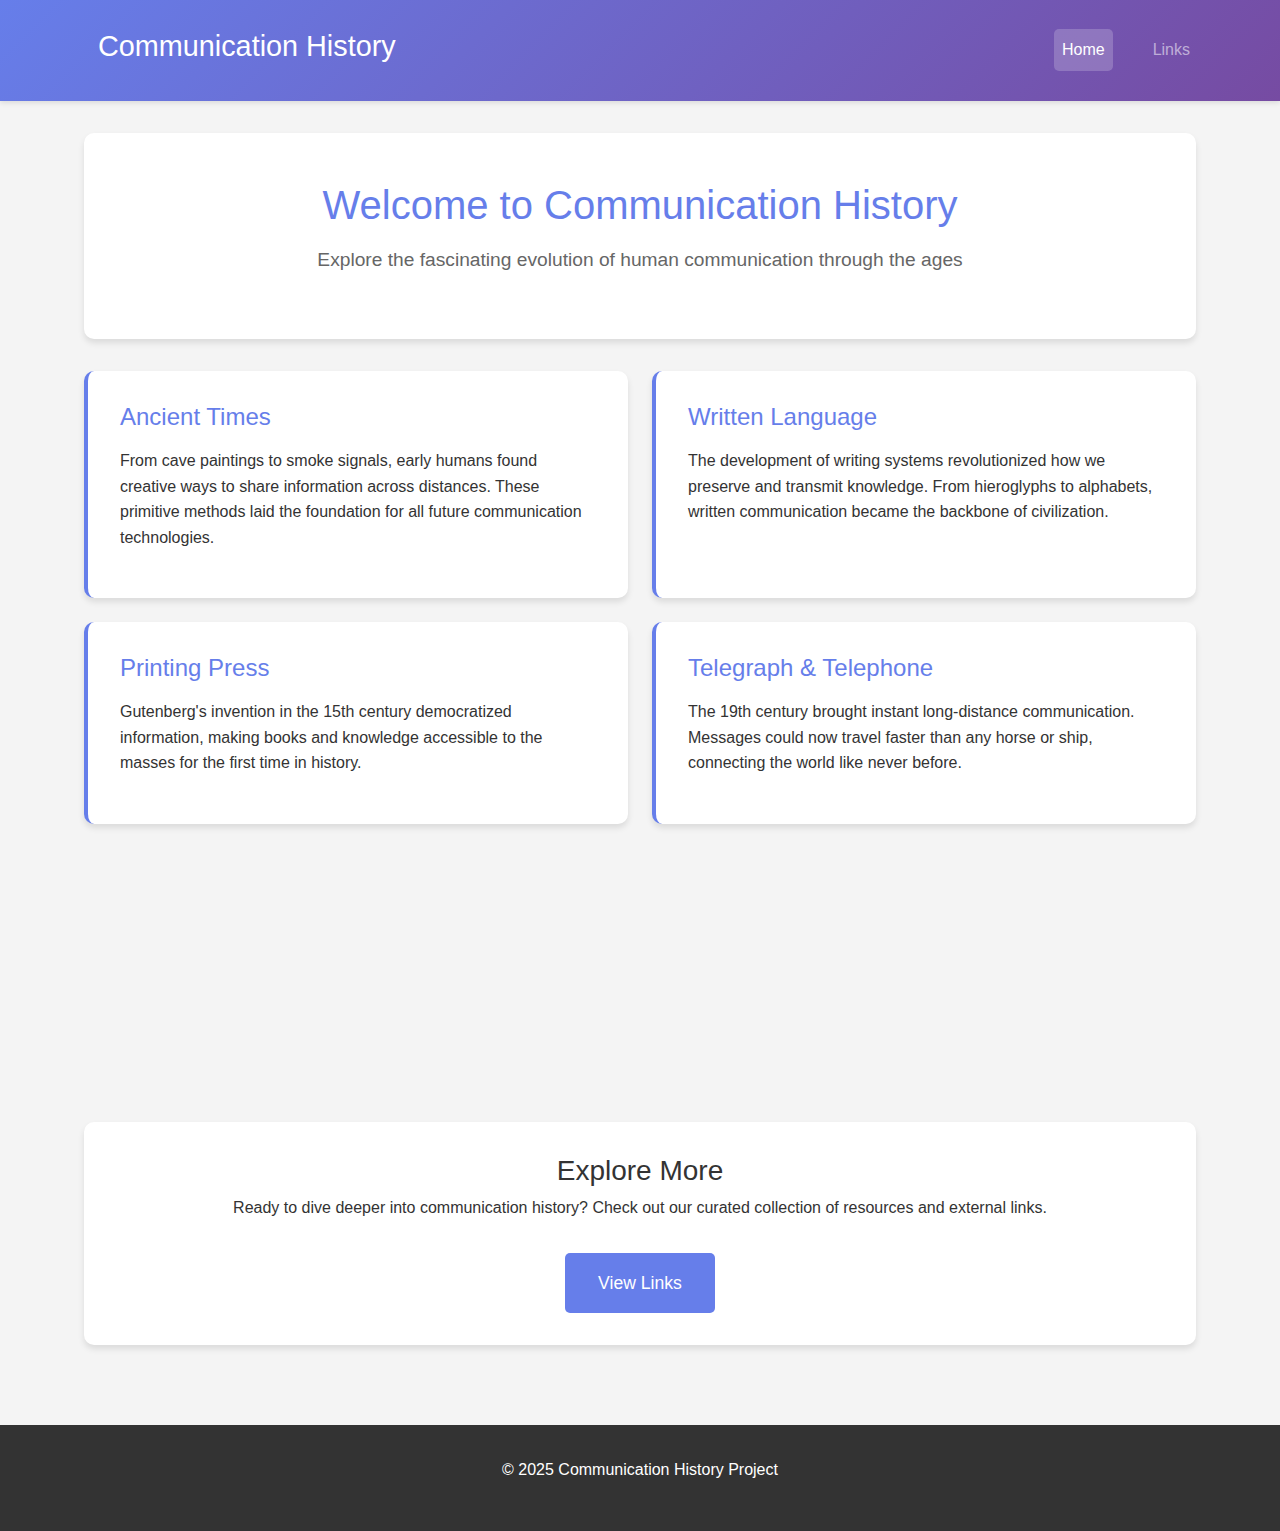
<file: index.html>
<!DOCTYPE html>
<html lang="en">
<head>
    <meta charset="UTF-8">
    <meta name="viewport" content="width=device-width, initial-scale=1.0">
    <title>Communication History - Home</title>
    <!-- Bootstrap CSS -->
    <link href="https://cdn.jsdelivr.net/npm/bootstrap@5.3.2/dist/css/bootstrap.min.css" rel="stylesheet">
    <link rel="stylesheet" href="style.css">
</head>
<body>
    <!-- Bootstrap Navbar Component -->
    <header>
        <nav class="navbar navbar-expand-lg navbar-dark">
            <div class="container">
                <a class="navbar-brand" href="index.html">
                    <h1>Communication History</h1>
                </a>
                <button class="navbar-toggler" type="button" data-bs-toggle="collapse" data-bs-target="#navbarNav">
                    <span class="navbar-toggler-icon"></span>
                </button>
                <div class="collapse navbar-collapse" id="navbarNav">
                    <ul class="navbar-nav ms-auto">
                        <li class="nav-item">
                            <a class="nav-link active" href="index.html">Home</a>
                        </li>
                        <li class="nav-item">
                            <a class="nav-link" href="links.html">Links</a>
                        </li>
                    </ul>
                </div>
            </div>
        </nav>
    </header>

    <!-- Bootstrap Container for spacing -->
    <main>
        <div class="container">
            <!-- Hero Section -->
            <section class="hero">
                <h2>Welcome to Communication History</h2>
                <p>Explore the fascinating evolution of human communication through the ages</p>
            </section>

            <!-- Bootstrap Grid System -->
            <section class="content">
                <div class="row">
                    <!-- Bootstrap Card 1 -->
                    <div class="col-md-6 mb-4 d-flex">
                        <div class="timeline-item">
                            <h3>Ancient Times</h3>
                            <p>From cave paintings to smoke signals, early humans found creative ways to share information across distances. These primitive methods laid the foundation for all future communication technologies.</p>
                        </div>
                    </div>

                    <!-- Bootstrap Card 2 -->
                    <div class="col-md-6 mb-4 d-flex">
                        <div class="timeline-item">
                            <h3>Written Language</h3>
                            <p>The development of writing systems revolutionized how we preserve and transmit knowledge. From hieroglyphs to alphabets, written communication became the backbone of civilization.</p>
                        </div>
                    </div>

                    <!-- Bootstrap Card 3 -->
                    <div class="col-md-6 mb-4 d-flex">
                        <div class="timeline-item">
                            <h3>Printing Press</h3>
                            <p>Gutenberg's invention in the 15th century democratized information, making books and knowledge accessible to the masses for the first time in history.</p>
                        </div>
                    </div>

                    <!-- Bootstrap Card 4 -->
                    <div class="col-md-6 mb-4 d-flex">
                        <div class="timeline-item">
                            <h3>Telegraph & Telephone</h3>
                            <p>The 19th century brought instant long-distance communication. Messages could now travel faster than any horse or ship, connecting the world like never before.</p>
                        </div>
                    </div>

                    <!-- Bootstrap Card 5 -->
                    <div class="col-md-6 mb-4 d-flex">
                        <div class="timeline-item">
                            <h3>Radio & Television</h3>
                            <p>Broadcasting technology brought news, entertainment, and education directly into people's homes, creating shared cultural experiences across vast populations.</p>
                        </div>
                    </div>

                    <!-- Bootstrap Card 6 -->
                    <div class="col-md-6 mb-4 d-flex">
                        <div class="timeline-item">
                            <h3>Internet Age</h3>
                            <p>The digital revolution transformed communication once again. Email, social media, and instant messaging have made global communication instantaneous and accessible to billions.</p>
                        </div>
                    </div>
                </div>
            </section>

            <!-- Call to Action with Bootstrap Button -->
            <section class="cta">
                <h3>Explore More</h3>
                <p>Ready to dive deeper into communication history? Check out our curated collection of resources and external links.</p>
                <a href="links.html" class="btn">View Links</a>
            </section>
        </div>
    </main>

    <footer>
        <p>&copy; 2025 Communication History Project</p>
    </footer>

    <!-- Bootstrap JS -->
    <script src="https://cdn.jsdelivr.net/npm/bootstrap@5.3.2/dist/js/bootstrap.bundle.min.js"></script>
    <script src="script.js"></script>
</body>
</html>
</file>
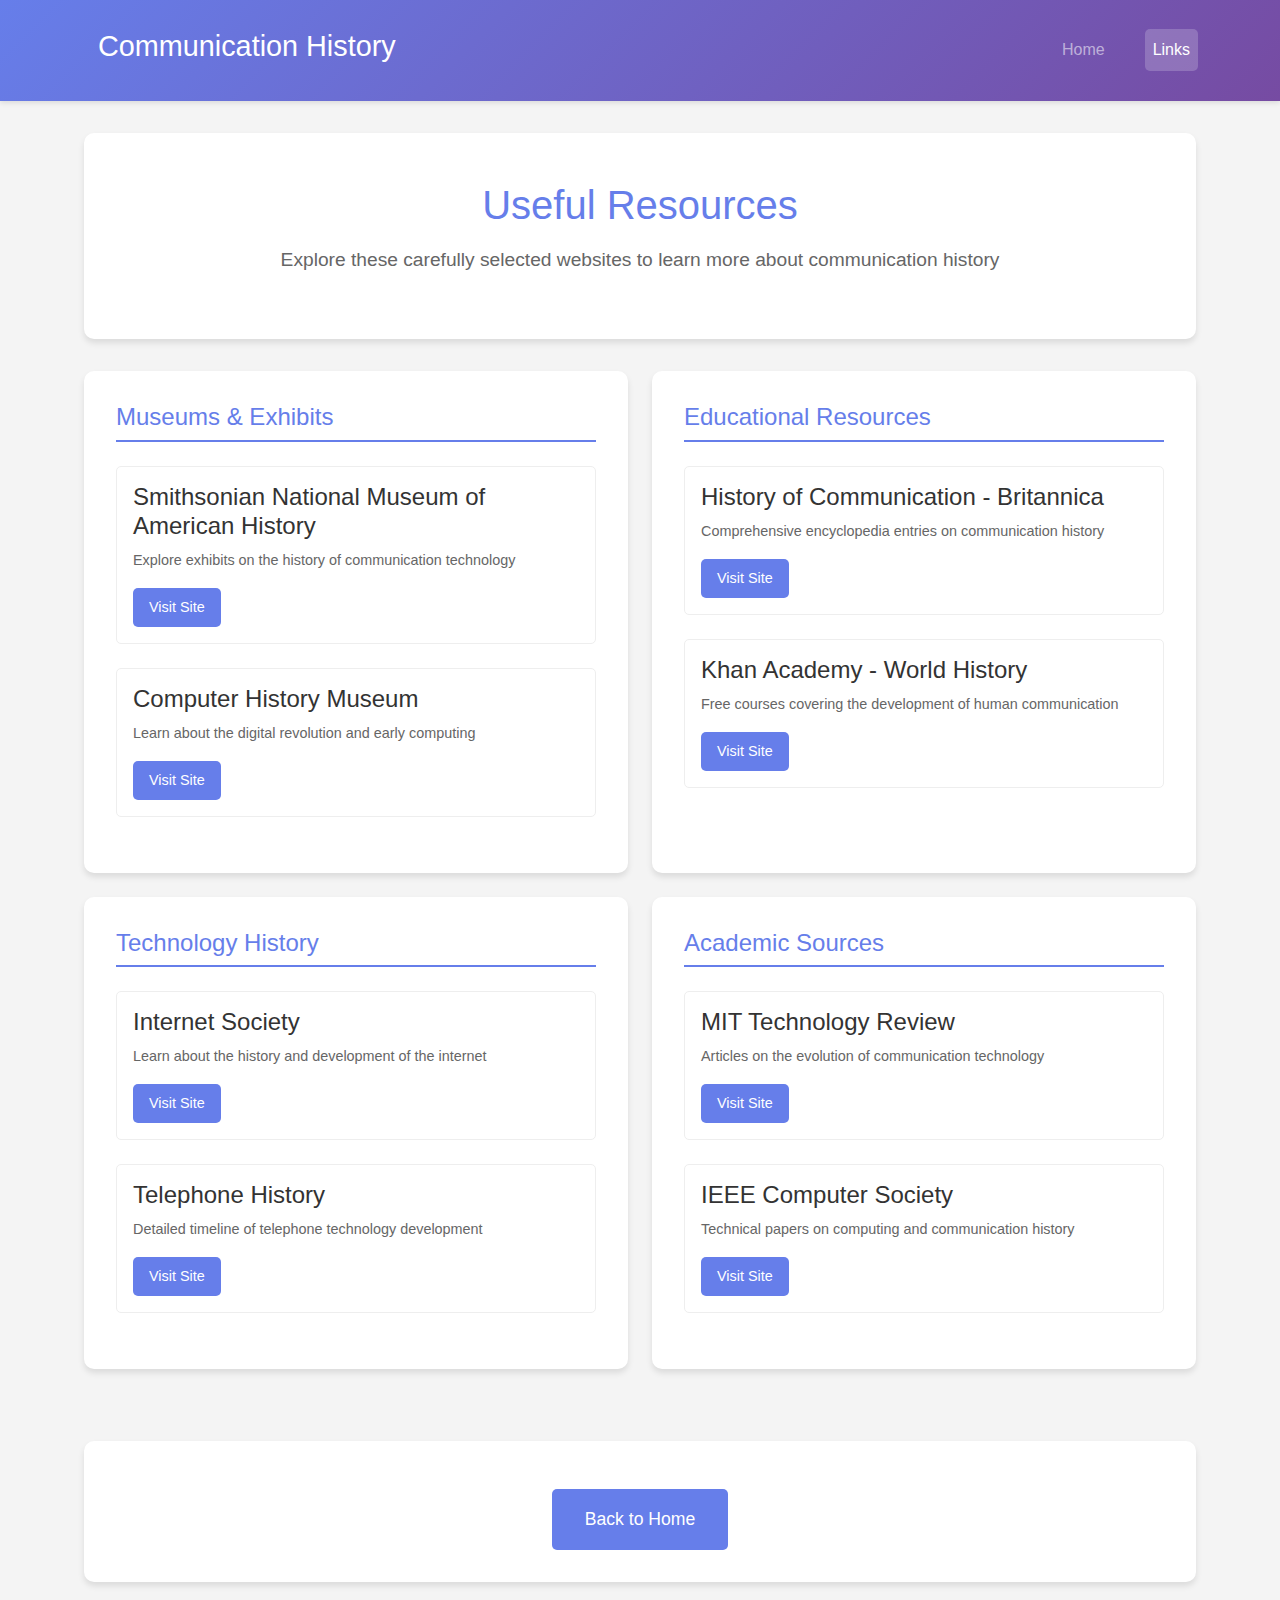
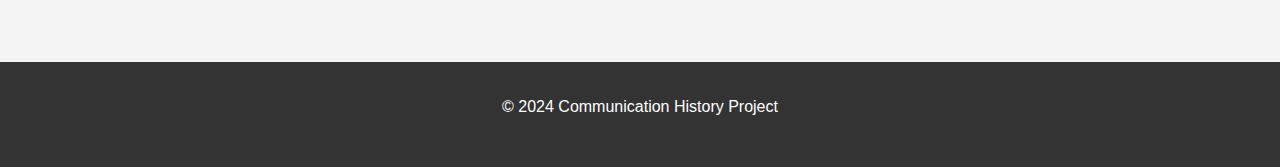
<file: links.html>
<!DOCTYPE html>
<html lang="en">
<head>
    <meta charset="UTF-8">
    <meta name="viewport" content="width=device-width, initial-scale=1.0">
    <title>Communication History - Links</title>
    <!-- Bootstrap CSS -->
    <link href="https://cdn.jsdelivr.net/npm/bootstrap@5.3.2/dist/css/bootstrap.min.css" rel="stylesheet">
    <link rel="stylesheet" href="style.css">
</head>
<body>
    <!-- Bootstrap Navbar Component -->
    <header>
        <nav class="navbar navbar-expand-lg navbar-dark">
            <div class="container">
                <a class="navbar-brand" href="index.html">
                    <h1>Communication History</h1>
                </a>
                <button class="navbar-toggler" type="button" data-bs-toggle="collapse" data-bs-target="#navbarNav">
                    <span class="navbar-toggler-icon"></span>
                </button>
                <div class="collapse navbar-collapse" id="navbarNav">
                    <ul class="navbar-nav ms-auto">
                        <li class="nav-item">
                            <a class="nav-link" href="index.html">Home</a>
                        </li>
                        <li class="nav-item">
                            <a class="nav-link active" href="links.html">Links</a>
                        </li>
                    </ul>
                </div>
            </div>
        </nav>
    </header>

    <main>
        <div class="container">
            <!-- Hero Section -->
            <section class="hero">
                <h2>Useful Resources</h2>
                <p>Explore these carefully selected websites to learn more about communication history</p>
            </section>

            <!-- Bootstrap Grid for Links -->
            <section class="links-grid">
                <div class="row">
                    <!-- Column 1 -->
                    <div class="col-md-6 mb-4 d-flex">
                        <div class="link-category">
                            <h3>Museums & Exhibits</h3>
                            <div class="link-item">
                                <h4>Smithsonian National Museum of American History</h4>
                                <p>Explore exhibits on the history of communication technology</p>
                                <a href="https://americanhistory.si.edu/" target="_blank" class="external-link">Visit Site</a>
                            </div>
                            <div class="link-item">
                                <h4>Computer History Museum</h4>
                                <p>Learn about the digital revolution and early computing</p>
                                <a href="https://computerhistory.org/" target="_blank" class="external-link">Visit Site</a>
                            </div>
                        </div>
                    </div>

                    <!-- Column 2 -->
                    <div class="col-md-6 mb-4 d-flex">
                        <div class="link-category">
                            <h3>Educational Resources</h3>
                            <div class="link-item">
                                <h4>History of Communication - Britannica</h4>
                                <p>Comprehensive encyclopedia entries on communication history</p>
                                <a href="https://www.britannica.com/topic/communication" target="_blank" class="external-link">Visit Site</a>
                            </div>
                            <div class="link-item">
                                <h4>Khan Academy - World History</h4>
                                <p>Free courses covering the development of human communication</p>
                                <a href="https://www.khanacademy.org/humanities/world-history" target="_blank" class="external-link">Visit Site</a>
                            </div>
                        </div>
                    </div>

                    <!-- Column 3 -->
                    <div class="col-md-6 mb-4 d-flex">
                        <div class="link-category">
                            <h3>Technology History</h3>
                            <div class="link-item">
                                <h4>Internet Society</h4>
                                <p>Learn about the history and development of the internet</p>
                                <a href="https://www.internetsociety.org/internet/history-internet/" target="_blank" class="external-link">Visit Site</a>
                            </div>
                            <div class="link-item">
                                <h4>Telephone History</h4>
                                <p>Detailed timeline of telephone technology development</p>
                                <a href="https://www.history.com/topics/inventions/telephone" target="_blank" class="external-link">Visit Site</a>
                            </div>
                        </div>
                    </div>

                    <!-- Column 4 -->
                    <div class="col-md-6 mb-4 d-flex">
                        <div class="link-category">
                            <h3>Academic Sources</h3>
                            <div class="link-item">
                                <h4>MIT Technology Review</h4>
                                <p>Articles on the evolution of communication technology</p>
                                <a href="https://www.technologyreview.com/" target="_blank" class="external-link">Visit Site</a>
                            </div>
                            <div class="link-item">
                                <h4>IEEE Computer Society</h4>
                                <p>Technical papers on computing and communication history</p>
                                <a href="https://www.computer.org/" target="_blank" class="external-link">Visit Site</a>
                            </div>
                        </div>
                    </div>
                </div>
            </section>

            <!-- Back Button -->
            <section class="back-home">
                <a href="index.html" class="btn">Back to Home</a>
            </section>
        </div>
    </main>

    <footer>
        <p>&copy; 2024 Communication History Project</p>
    </footer>

    <!-- Bootstrap JS -->
    <script src="https://cdn.jsdelivr.net/npm/bootstrap@5.3.2/dist/js/bootstrap.bundle.min.js"></script>
    <script src="script.js"></script>
</body>
</html>
</file>
<file: style.css>
* {
    margin: 0;
    padding: 0;
    box-sizing: border-box;
}

body {
    font-family: 'Arial', sans-serif;
    line-height: 1.6;
    color: #333;
    background-color: #f4f4f4;
}

header {
    background: linear-gradient(135deg, #667eea 0%, #764ba2 100%);
    color: white;
    padding: 1rem 0;
    box-shadow: 0 2px 5px rgba(0,0,0,0.1);
}

nav {
    max-width: 1200px;
    margin: 0 auto;
    padding: 0 2rem;
    display: flex;
    justify-content: space-between;
    align-items: center;
}

nav h1 {
    font-size: 1.8rem;
}

nav ul {
    display: flex;
    list-style: none;
    gap: 2rem;
}

nav a {
    color: white;
    text-decoration: none;
    padding: 0.5rem 1rem;
    border-radius: 5px;
    transition: background-color 0.3s;
}

nav a:hover,
nav a.active {
    background-color: rgba(255,255,255,0.2);
}

main {
    max-width: 1200px;
    margin: 0 auto;
    padding: 2rem;
}

.hero {
    text-align: center;
    background: white;
    padding: 3rem 2rem;
    border-radius: 10px;
    margin-bottom: 2rem;
    box-shadow: 0 4px 6px rgba(0,0,0,0.1);
}

.hero h2 {
    font-size: 2.5rem;
    margin-bottom: 1rem;
    color: #667eea;
}

.hero p {
    font-size: 1.2rem;
    color: #666;
}

.content {
    display: grid;
    gap: 2rem;
    margin-bottom: 3rem;
}

.timeline-item {
    background: white;
    padding: 2rem;
    border-radius: 10px;
    box-shadow: 0 4px 6px rgba(0,0,0,0.1);
    border-left: 4px solid #667eea;
    transition: transform 0.3s;
    width: 100%;
}

.timeline-item:hover {
    transform: translateY(-5px);
}

.timeline-item h3 {
    color: #667eea;
    margin-bottom: 1rem;
    font-size: 1.5rem;
}

.links-grid {
    display: grid;
    grid-template-columns: repeat(auto-fit, minmax(300px, 1fr));
    gap: 2rem;
    margin-bottom: 3rem;
}

.link-category {
    background: white;
    padding: 2rem;
    border-radius: 10px;
    box-shadow: 0 4px 6px rgba(0,0,0,0.1);
    width: 100%;
}

.link-category h3 {
    color: #667eea;
    margin-bottom: 1.5rem;
    font-size: 1.5rem;
    border-bottom: 2px solid #667eea;
    padding-bottom: 0.5rem;
}

.link-item {
    margin-bottom: 1.5rem;
    padding: 1rem;
    border: 1px solid #eee;
    border-radius: 5px;
    transition: background-color 0.3s;
}

.link-item:hover {
    background-color: #f9f9f9;
}

.link-item h4 {
    color: #333;
    margin-bottom: 0.5rem;
}

.link-item p {
    color: #666;
    margin-bottom: 1rem;
    font-size: 0.9rem;
}

.external-link {
    display: inline-block;
    background: #667eea;
    color: white;
    padding: 0.5rem 1rem;
    text-decoration: none;
    border-radius: 5px;
    font-size: 0.9rem;
    transition: background-color 0.3s;
}

.external-link:hover {
    background: #5a6fd8;
}

.cta,
.back-home {
    text-align: center;
    background: white;
    padding: 2rem;
    border-radius: 10px;
    box-shadow: 0 4px 6px rgba(0,0,0,0.1);
}

.btn {
    display: inline-block;
    background: #667eea;
    color: white;
    padding: 1rem 2rem;
    text-decoration: none;
    border-radius: 5px;
    font-size: 1.1rem;
    margin-top: 1rem;
    transition: background-color 0.3s;
}

.btn:hover {
    background: #5a6fd8;
}

footer {
    background: #333;
    color: white;
    text-align: center;
    padding: 2rem;
    margin-top: 3rem;
}

@media (max-width: 768px) {
    nav {
        flex-direction: column;
        gap: 1rem;
    }
    
    .hero h2 {
        font-size: 2rem;
    }
    
    main {
        padding: 1rem;
    }
    
    .links-grid {
        grid-template-columns: 1fr;
    }
}
</file>
